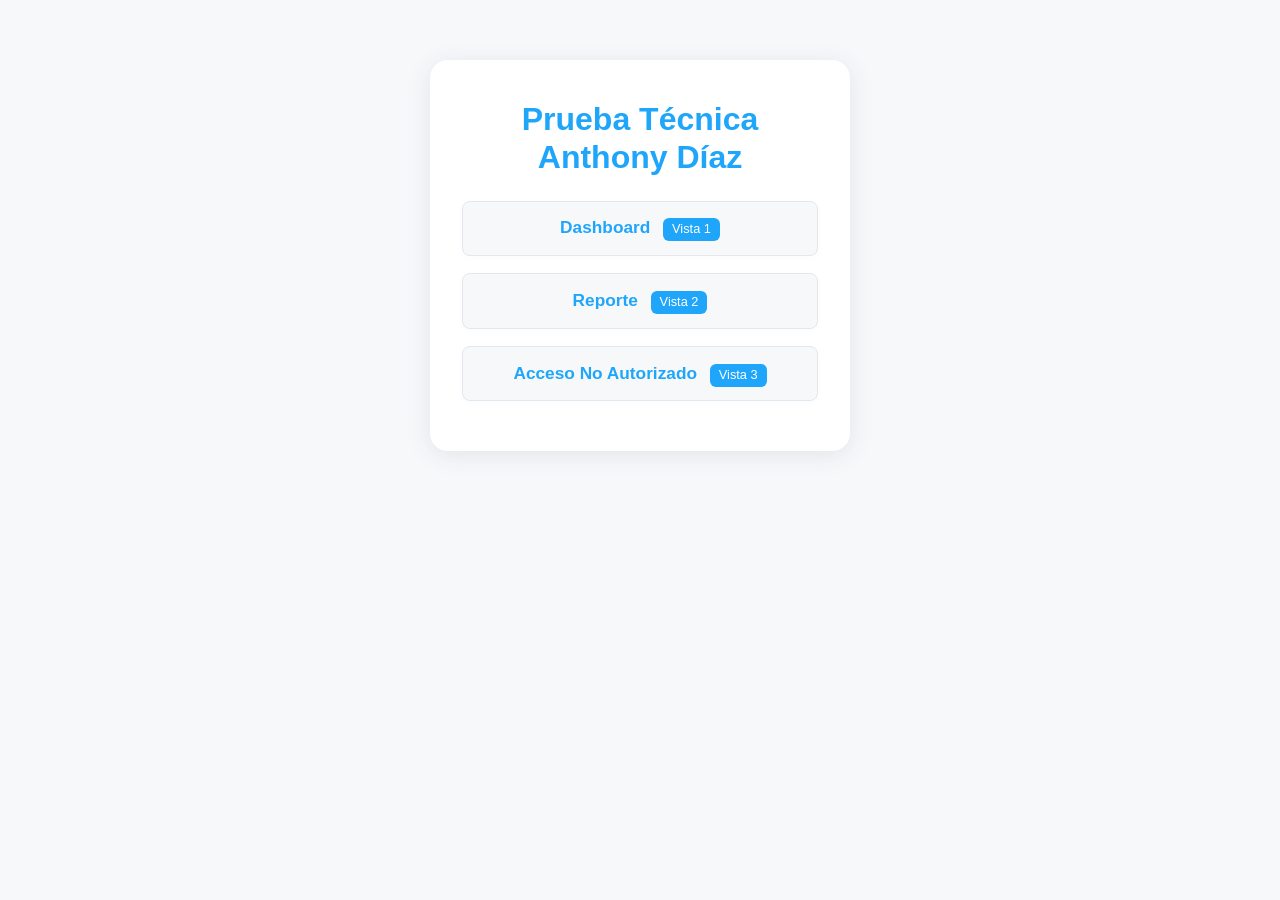
<file: index.html>
<!DOCTYPE html>
<html lang="es">
<head>
  <meta charset="UTF-8">
  <meta name="viewport" content="width=device-width, initial-scale=1.0">
  <title>Inicio</title>
  <link href="https://cdn.jsdelivr.net/npm/bootstrap@5.3.3/dist/css/bootstrap.min.css" rel="stylesheet">
  <link rel="stylesheet" href="landing/landing.css">
</head>
<body>
  <div class="main-card">
    <h1>Prueba Técnica<br>Anthony Díaz</h1>
    <ul>
      <li><a href="dashboard/dashboard.html">Dashboard <span class="badge">Vista 1</span></a></li>
      <li><a href="report/report.html">Reporte <span class="badge">Vista 2</span></a></li>
      <li><a href="unauthorized/unauthorized.html">Acceso No Autorizado <span class="badge">Vista 3</span></a></li>
    </ul>
  </div>  
</body>
</html>
</file>
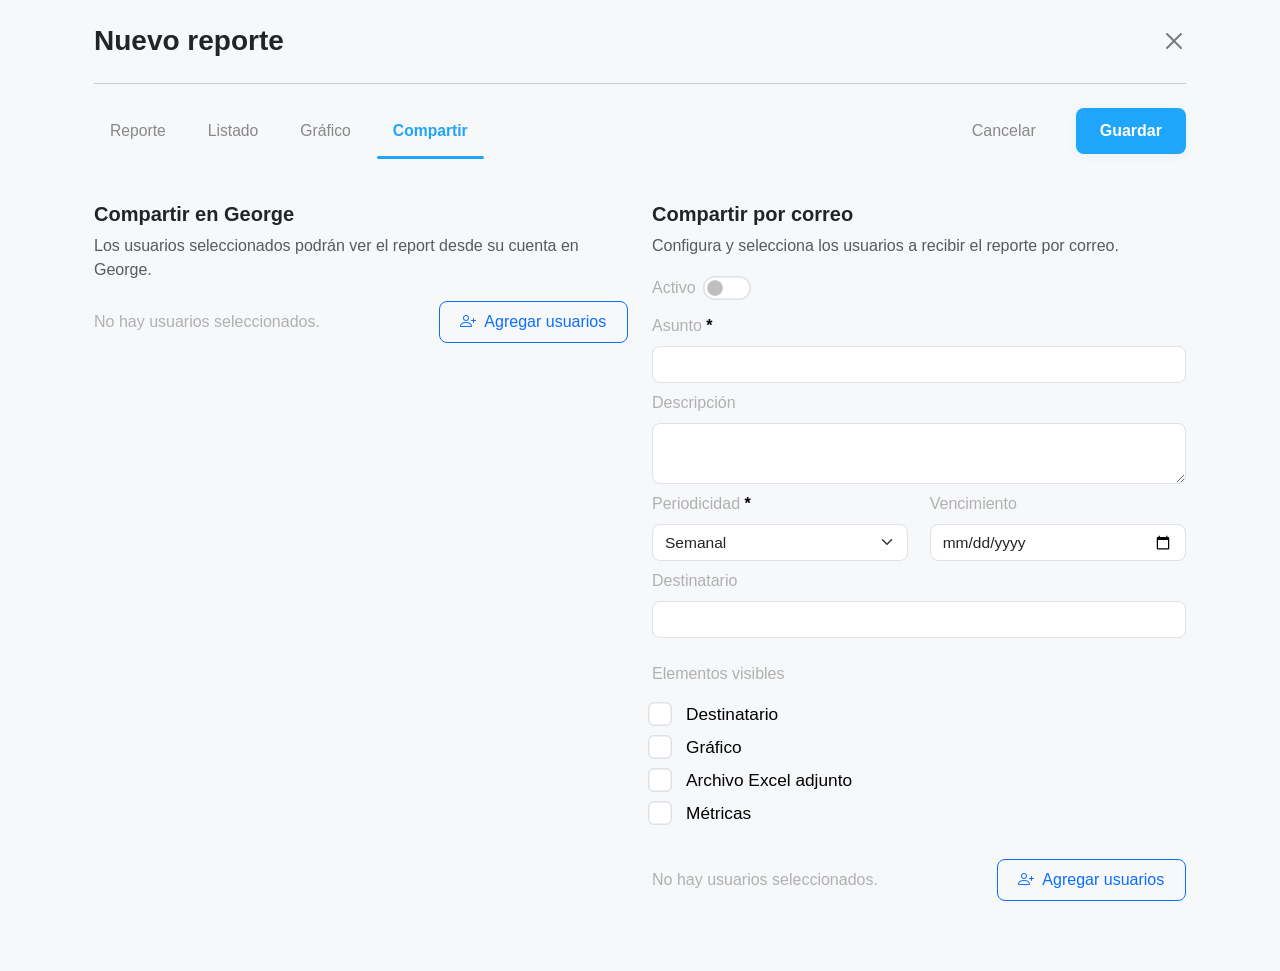
<file: report/report.html>
<!DOCTYPE html>
<html lang="es">
<head>
  <meta charset="UTF-8">
  <meta name="viewport" content="width=device-width, initial-scale=1.0">
  <title>Nuevo report</title>
  <link href="https://cdn.jsdelivr.net/npm/bootstrap@5.3.3/dist/css/bootstrap.min.css" rel="stylesheet">
  <link rel="stylesheet" href="report.css">
  <link rel="stylesheet" href="https://cdn.jsdelivr.net/npm/bootstrap-icons@1.11.3/font/bootstrap-icons.css">
</head>
<body>
  <div class="container fade-in py-4 px-4 mb-4">
    <div class="d-flex justify-content-between title-report">
      <h3 class="fw-semibold mb-0">Nuevo reporte</h3>
      <button type="button" class="btn-close" aria-label="Cerrar" onclick="window.location.href='../index.html'"></button>
    </div>
    <div class="d-flex align-items-center justify-content-between mt-4 mb-5 nav-actions-row">
      <ul class="nav nav-tabs report-tabs">
        <li class="nav-item">
          <a class="nav-link ms-0" href="#">Reporte</a>
        </li>
        <li class="nav-item">
          <a class="nav-link" href="#">Listado</a>
        </li>
        <li class="nav-item">
          <a class="nav-link" href="#">Gráfico</a>
        </li>
        <li class="nav-item">
          <a class="nav-link active" href="#">Compartir</a>
        </li>
      </ul>
      <div class="d-flex gap-3 align-items-center">
        <button class="btn btn-link cancel-btn">Cancelar</button>
        <button class="btn save-btn">Guardar</button>
      </div>
    </div>
    <div class="row g-4">
      <div class="col-lg-6">
        <h5 class="fw-bold">Compartir en George</h5>
        <p class="mb-3 text-muted">Los usuarios seleccionados podrán ver el report desde su cuenta en George.</p>
        <div class="d-flex align-items-center justify-content-between mb-3 empty-users-row">
          <p class="text-muted small">No hay usuarios seleccionados.</p>
          <button class="btn btn-outline-primary add-user-btn" type="button">
            <i class="bi bi-person-plus me-2"></i> Agregar usuarios
          </button>
        </div>
      </div>
      <div class="col-lg-6">
        <h5 class="fw-bold">Compartir por correo</h5>
        <p class="mb-2 text-muted">Configura y selecciona los usuarios a recibir el reporte por correo.</p>
        <form>
          <div class="form-check form-switch mb-2 d-flex align-items-center switch-row p-0">
            <label class="form-check-label" for="correoActivo">Activo</label>
            <input class="form-check-input" type="checkbox" id="correoActivo">
          </div>
          <div class="mb-2">
            <label for="asunto" class="form-label">Asunto <span>*</span></label>
            <input type="text" class="form-control" id="asunto" placeholder="">
          </div>
          <div class="mb-2">
            <label for="descripcion" class="form-label">Descripción</label>
            <textarea class="form-control" id="descripcion" rows="2"></textarea>
          </div>
          <div class="inputs-group mb-2 gap-3">
            <div>
              <label for="periodicidad" class="form-label">Periodicidad <span>*</span></label>
              <select class="form-select" id="periodicidad">
                <option selected>Semanal</option>
                <option>Diaria</option>
                <option>Mensual</option>
              </select>
            </div>
            <div>
              <label for="vencimiento" class="form-label">Vencimiento</label>
              <input type="date" class="form-control" id="vencimiento" onclick="this.showPicker && this.showPicker()">
            </div>
          </div>
          <div class="mb-4">
            <label for="destinatario" class="form-label">Destinatario</label>
            <input type="text" class="form-control" id="destinatario">
          </div>
          <div class="mb-4">
            <label class="form-label">Elementos visibles</label>
            <div class="form-check mt-2">
              <input class="form-check-input" type="checkbox" id="destinatarioCheck">
              <label class="form-check-label option-label" for="destinatarioCheck">Destinatario</label>
            </div>
            <div class="form-check">
              <input class="form-check-input" type="checkbox" id="graficoCheck">
              <label class="form-check-label option-label" for="graficoCheck">Gráfico</label>
            </div>
            <div class="form-check">
              <input class="form-check-input" type="checkbox" id="excelCheck">
              <label class="form-check-label option-label" for="excelCheck">Archivo Excel adjunto</label>
            </div>
            <div class="form-check">
              <input class="form-check-input" type="checkbox" id="metricasCheck">
              <label class="form-check-label option-label" for="metricasCheck">Métricas</label>
            </div>
          </div>
          <div class="d-flex align-items-center justify-content-between mb-3 empty-users-row">
          <p class="text-muted small">No hay usuarios seleccionados.</p>
          <button class="btn btn-outline-primary add-user-btn" type="button">
            <i class="bi bi-person-plus me-2"></i> Agregar usuarios
          </button>
        </div>
        </form>
      </div>
    </div>
  </div>
  <script>
    // Para forzar abrir el calendario cuando se de click en cualquier parte del input date
    document.addEventListener('DOMContentLoaded', function() {
      var dateInput = document.getElementById('vencimiento');
      if (dateInput) {
        dateInput.addEventListener('focus', function() {
          if (this.showPicker) this.showPicker();
        });
      }
    });
  </script>
</body>
</html>
</file>
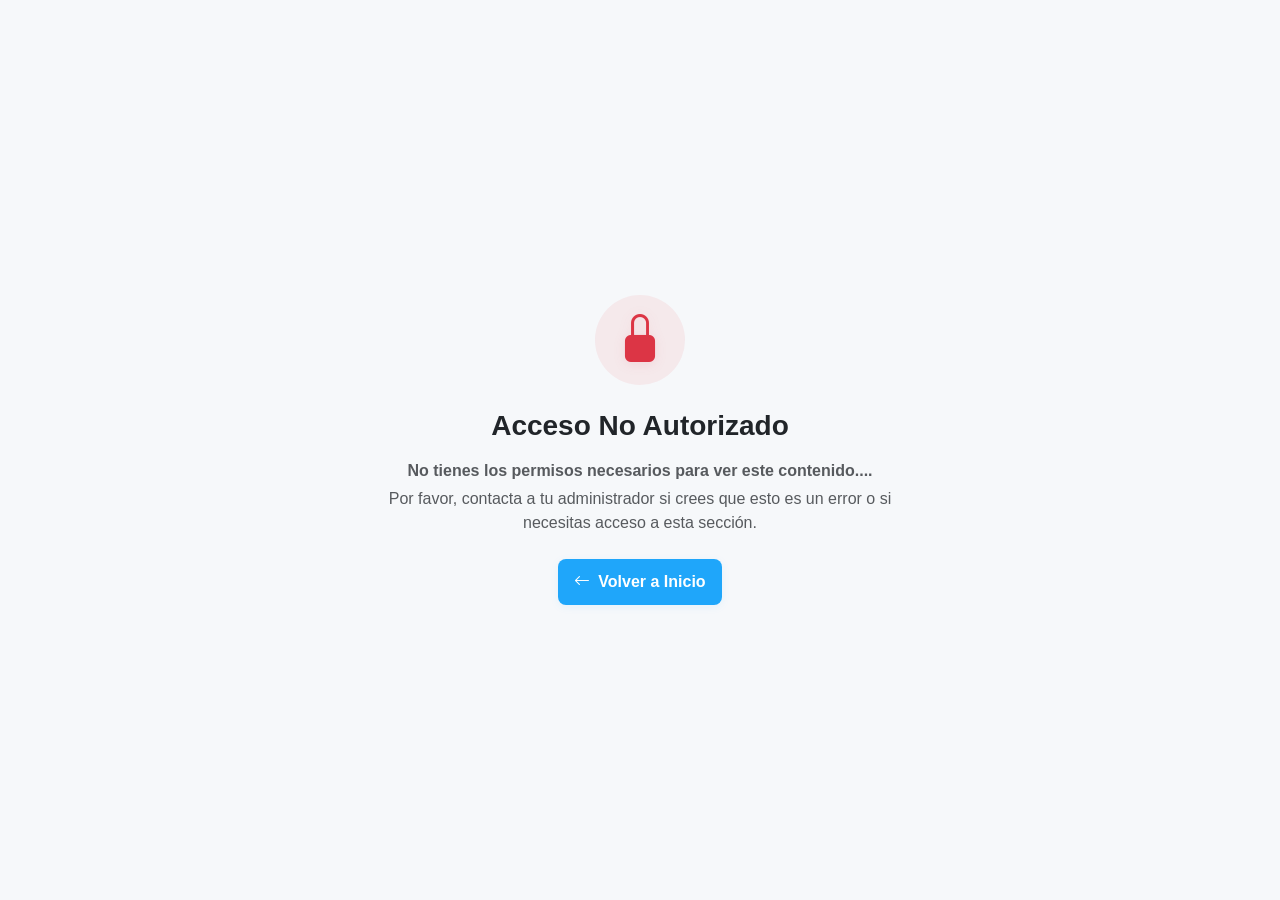
<file: unauthorized/unauthorized.html>
<!DOCTYPE html>
<html lang="es">
<head>
  <meta charset="UTF-8">
  <meta name="viewport" content="width=device-width, initial-scale=1.0">
  <title>Acceso No Autorizado</title>
  <link href="https://cdn.jsdelivr.net/npm/bootstrap@5.3.3/dist/css/bootstrap.min.css" rel="stylesheet">
  <link rel="stylesheet" href="unauthorized.css">
  <link rel="stylesheet" href="https://cdn.jsdelivr.net/npm/bootstrap-icons@1.11.3/font/bootstrap-icons.css">
</head>
<body>
  <div class="container px-4 fade-in d-flex flex-column justify-content-center align-items-center vh-100">
    <div class="col-12 col-lg-6 text-center">
      <div class="mb-4">
        <span class="d-inline-flex justify-content-center align-items-center rounded-circle bg-danger bg-opacity-10" style="width:90px;height:90px;">
          <i class="bi bi-lock-fill text-danger" style="font-size:3rem;"></i>
        </span>
      </div>
      <h3 class="fw-bold mb-2">Acceso No Autorizado</h3>
      <p class="text-muted mb-4 mt-3"><span class="fw-semibold d-block p-0 mb-1">No tienes los permisos necesarios para ver este contenido....</span>Por favor, contacta a tu administrador si crees que esto es un error o si necesitas acceso a esta sección.</p>
      <a href="../index.html" class="btn btn-primary btn-unauthorized px-3"><i class="bi bi-arrow-left me-2"></i>Volver a Inicio</a>
    </div>
  </div>
</body>
</html>
</file>
<file: landing/landing.css>
body {
  background: #f6f8fa;
  font-family: 'Inter', Arial, sans-serif;
}
.main-card {
  max-width: 420px;
  margin: 60px auto 0 auto;
  background: #fff;
  border-radius: 18px;
  box-shadow: 0 4px 24px 0 rgba(60,72,88,0.10);
  padding: 2.5rem 2rem 2rem 2rem;
  text-align: center;
  width: 95vw;
}
.main-card h1 {
  font-size: 2rem;
  font-weight: 700;
  color: #1fa6fa;
  margin-bottom: 1.5rem;
  word-break: break-word;
}
.main-card ul {
  list-style: none;
  padding: 0;
  margin: 0;
}
.main-card li {
  margin-bottom: 1.1rem;
}
.main-card a {
  display: block;
  background: #f6f8fa;
  color: #1fa6fa;
  font-weight: 600;
  border-radius: 8px;
  padding: 0.85rem 0;
  text-decoration: none;
  font-size: 1.08rem;
  box-shadow: 0 1px 4px 0 rgba(31,166,250,0.04);
  transition: background 0.18s, color 0.18s;
  border: 1px solid #e5e7eb;
  min-width: 0;
  word-break: break-word;
}
.main-card a:hover {
  background: #eaf6fd;
  color: #178ed1;
  border-color: #1fa6fa;
}
.main-card .badge {
  background: #1fa6fa;
  color: #fff;
  font-size: 0.8rem;
  font-weight: 500;
  border-radius: 6px;
  margin-left: 8px;
  padding: 0.4em 0.7em;
}
@media (max-width: 600px) {
  .main-card {
    padding: 1.2rem 0.5rem 1.5rem 0.5rem;
    width: 90%;
    margin: 24px auto 0 auto;
  }
  .main-card h1 {
    font-size: 1.2rem;
    margin-bottom: 1rem;
  }
  .main-card a {
    font-size: 0.98rem;
    padding: 0.7rem 0;
    width: 90%;
    margin: 0 auto 0.3rem;
  }
  .main-card li {
    margin-bottom: 0.7rem;
  }
}
@media (max-width: 400px) {
  .main-card {
    padding: 0.5rem 0.1rem 1rem 0.1rem;
  }
  .main-card h1 {
    font-size: 1rem;
    margin-top: 15px;
  }
}
</file>
<file: report/report.css>
body {
  background: #f6f8fa;
  font-family: 'Inter', Arial, sans-serif;
}

.title-report{
  padding-bottom: 25px;
  border-bottom: 1px solid #ccc;
}
.btn-close{
  margin-top: 5px;
}
.form-row-group{
  width: 100%;
  display: flex;
  justify-content: space-between;
}

.form-row-group div{
  width: 48%;
}

.container {
  background: none;
  box-shadow: none;
}
.bg-light.rounded {
  border: 1px solid #e9ecef;
}
.form-check-input{
  transform: scale(1.5);
}
.form-check-input:checked {
  background-color: #1976d2;
  border-color: #1976d2;
}
.switch-row .form-check-label {
  margin-top: 5px;
  font-weight: 500;
}
.form-control, .form-select {
  border-radius: 8px;
  font-size: 0.97rem;
}
.nav-actions-row {
  margin-bottom: 2.5rem;
}
.inputs-group{
  width: 100%;
  display: flex;
  justify-content: space-between;
}
.inputs-group div{
  width: 48%;
}
.report-tabs {
  border-bottom: none;
  gap: 10px;
}
.report-tabs .nav-link {
  color: #888;
  font-weight: 500;
  font-size: 0.98rem;
  border: none;
  background: none;
  margin: 0;
  padding-bottom: 8px;
  position: relative;
  transition: color 0.2s;
}
.report-tabs .nav-link.active {
  color: #1fa6fa;
  font-weight: 600;
  background: none;
}
.report-tabs .nav-link.active::after {
  content: '';
  display: block;
  height: 3px;
  width: 100%;
  background: #1fa6fa;
  border-radius: 2px;
  position: absolute;
  left: 0;
  bottom: -8px;
}
.report-tabs .nav-link:hover:not(.active) {
  color: #1fa6fa;
}
.report-tabs .nav-link:hover:not(.active)::after {
  content: '';
  display: block;
  height: 3px;
  width: 100%;
  background: #1fa6fa;
  border-radius: 2px;
  position: absolute;
  left: 0;
  bottom: -8px;
}
.cancel-btn {
  background: none;
  border: none;
  text-decoration: none;
  color: #888;
  font-weight: 500;
  padding: 0.7rem 1.5rem;
  border-radius: 8px;
  transition: background 0.2s;
}
.cancel-btn:hover {
  background: #f3f4f6;
  color: #888;
}

.add-user-btn:hover {
  background: #eaf6fd !important;
   color: #0d6efd;
}
.save-btn {
  background: #1fa6fa;
  color: #fff;
  border: none;
  font-weight: 600;
  padding: 0.7rem 1.5rem;
  border-radius: 8px;
  box-shadow: 0 2px 8px 0 rgba(31,166,250,0.08);
  transition: background 0.2s;
}
.save-btn:hover {
  background: #178ed1;
  color: #fff !important;
}
.empty-users-row {
  min-height: 48px;
  margin-bottom: 1.2rem !important;
  flex-wrap: wrap;
}
.empty-users-row .text-muted {
  font-size: 1rem;
  color: #b0b0b0 !important;
  margin-bottom: 0;
}
.empty-users-row .btn-outline-primary {
  border-radius: 8px;
  font-weight: 500;
  padding: 0.5rem 1.3rem;
  font-size: 1rem;
  display: flex;
  align-items: center;
}
.form-label{
  color: #b0b0b0;
  font-weight: 500;
}

.form-label span{
  color: #000;
  font-weight: 700;
}
.form-check.form-switch {
  display: flex;
  align-items: center;
  gap: 10px;
}
.form-check-label {
  color: #b0b0b0;
  font-size: 1.08rem;
  font-weight: 500;
  margin-bottom: 0;
  margin-right: 45px;
}
.option-label{
  color: #000 !important;
  font-weight: 300;
  margin-left: 10px;
  margin-bottom: 5px;
}
.form-check-input[type="checkbox"].form-switch {
  border: none;
  box-shadow: none;
  margin-top: 0;
}
.form-check-input:focus {
  box-shadow: none;
}
.form-check-input.form-switch:checked {
  background-color: #1fa6fa;
  border-color: #1fa6fa;
}
.form-check-input.form-switch:after {
  content: '';
  display: block;
  width: 22px;
  height: 22px;
  background: #fff;
  border-radius: 50%;
  position: absolute;
  left: 2px;
  top: 2px;
  transition: left 0.2s;
  box-shadow: none;
}
.form-check-input.form-switch:checked:after {
  left: 22px;
  background: #fff;
}
.form-check-input.form-switch {
  position: relative;
}
.switch-row {
  min-height: 2.5rem;
  gap: 18px;
}
.switch-row .form-check-label {
  font-size: 1rem;
  font-weight: 500;
  color: #b0b0b0;
  margin-bottom: 0;
  line-height: 1;
}
.switch-row .form-check-input.form-switch {
  width: 56px;
  height: 32px;
}
.switch-row .form-check-input.form-switch:after {
  width: 28px;
  height: 28px;
  left: 2px;
  top: 2px;
}
.switch-row .form-check-input.form-switch:checked:after {
  left: 26px;
}
@media (max-width: 700px) {
  .inputs-group {
    flex-direction: column;
    align-items: flex-start;
  }
  .inputs-group div {
    width: 100%;
    text-align: left;
  }
  .inputs-group label,
  .inputs-group input,
  .inputs-group select {
    text-align: left;
  }
  .nav-actions-row {
    flex-direction: column;
    align-items: stretch;
    gap: 1.2rem;
    padding: 0 0.5rem;
  }
  .report-tabs {
    width: 100%;
    justify-content: center;
    gap: 10px;
    margin-bottom: 0.5rem;
    flex-wrap: wrap;
    display: flex;
    padding: 0.5rem 0;
  }
  .report-tabs .nav-link {
    text-align: center;
    width: auto;
    min-width: 90px;
    font-size: 1rem;
    padding: 0.5rem 0.7rem 0.5rem 0.7rem;
    margin-bottom: 0;
    margin-right: 4px;
    margin-left: 4px;
    border-radius: 6px;
  }
  .nav-actions-row > .d-flex {
    justify-content: center;
    margin-top: 16px;
    gap: 10px;
    flex-wrap: wrap;
    flex-direction: row;
  }
  .save-btn, .cancel-btn {
    width: auto;
    min-width: 120px;
    margin-bottom: 0;
    padding-left: 0;
    padding-right: 0;
    font-size: 1.1rem;
    flex: 1 1 120px;
  }
  .row.mb-2, .row.mb-2 > .col-6 {
    flex-direction: column !important;
    display: flex !important;
    gap: 12px;
    width: 100%;
    max-width: 100%;
  }
  .row.mb-2 > .col-6 {
    width: 100%;
    max-width: 100%;
    padding-left: 0;
    padding-right: 0;
  }
  .row.mb-2 input,
  .row.mb-2 select {
    max-width: 100%;
    width: 100%;
    box-sizing: border-box;
  }
  .d-flex.mb-2.gap-3 {
    flex-direction: column !important;
    gap: 12px !important;
    width: 100%;
    max-width: 100%;
  }
  .d-flex.mb-2.gap-3 > .col-12 {
    width: 100% !important;
    max-width: 100% !important;
    min-width: 0 !important;
    flex: none !important;
    box-sizing: border-box;
    padding-left: 0 !important;
    padding-right: 0 !important;
  }
  .d-flex.mb-2.gap-3 input,
  .d-flex.mb-2.gap-3 select {
    max-width: 100%;
    width: 100%;
    box-sizing: border-box;
  }
  .empty-users-row {
    flex-direction: column !important;
    align-items: flex-start !important;
    text-align: left !important;
    gap: 1rem;
  }
  .empty-users-row p,
  .empty-users-row button {
    width: auto;
    text-align: left;
  }
}
</file>
<file: unauthorized/unauthorized.css>
body {
  background: #f6f8fa;
  font-family: 'Inter', Arial, sans-serif;
}
.vh-100 {
  min-height: 100vh;
}
.bg-danger.bg-opacity-10 {
  background-color: rgba(220,53,69,0.08) !important;
}
.bi-lock-fill {
  filter: drop-shadow(0 2px 6px rgba(220,53,69,0.10));
} 
.btn-unauthorized {
  background: #1fa6fa;
  color: #fff;
  border: none;
  font-weight: 600;
  padding: 0.7rem 1.5rem;
  border-radius: 8px;
  box-shadow: 0 2px 8px 0 rgba(31,166,250,0.08);
  transition: background 0.2s;
}
.btn-unauthorized:hover {
  background: #178ed1;
  color: #fff !important;
}
</file>
